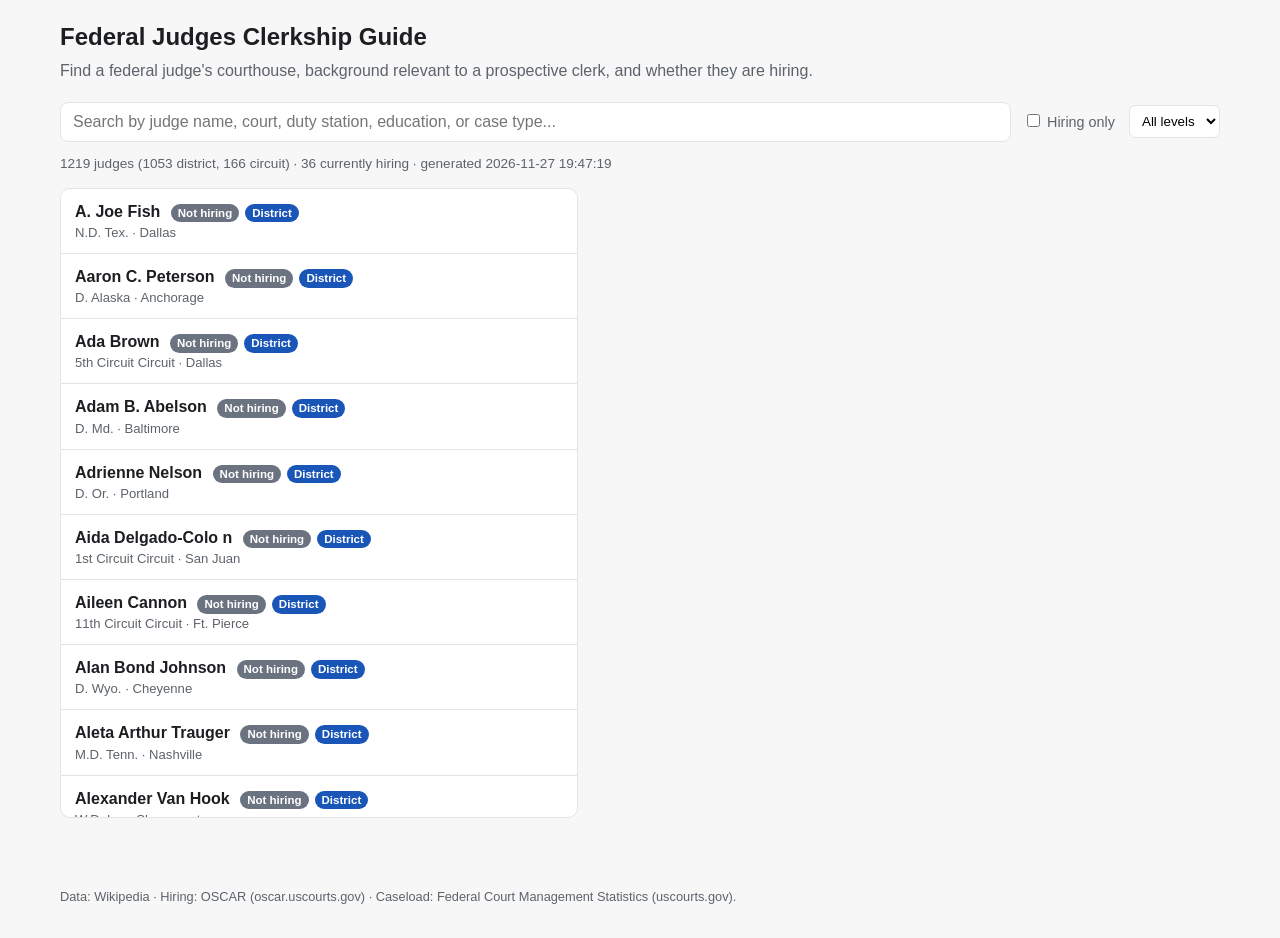
<file: app/index.html>
<!DOCTYPE html>
<html lang="en">
<head>
  <meta charset="utf-8" />
  <meta name="viewport" content="width=device-width, initial-scale=1" />
  <title>Federal Judges Clerkship Guide</title>
  <link rel="stylesheet" href="styles.css" />
</head>
<body>
  <header>
    <h1>Federal Judges Clerkship Guide</h1>
    <p>Find a federal judge's courthouse, background relevant to a prospective clerk, and whether they are hiring.</p>
  </header>

  <main id="app">
    <section class="toolbar">
      <input
        id="search"
        type="search"
        placeholder="Search by judge name, court, duty station, education, or case type..."
        autocomplete="off"
      />
      <div class="filters">
        <label><input type="checkbox" id="f-hiring" /> Hiring only</label>
        <label>
          <select id="f-level">
            <option value="">All levels</option>
            <option value="district">District</option>
            <option value="circuit">Circuit</option>
          </select>
        </label>
      </div>
    </section>

    <p id="stats" class="stats"></p>

    <div class="layout">
      <ul id="results" class="results"></ul>
      <aside id="detail" class="detail hidden"></aside>
    </div>
  </main>

  <footer>
    <p>Data: Wikipedia &middot; Hiring: OSCAR (oscar.uscourts.gov) &middot; Caseload: Federal Court Management Statistics (uscourts.gov).</p>
  </footer>

  <script src="app.js"></script>
</body>
</html>
</file>
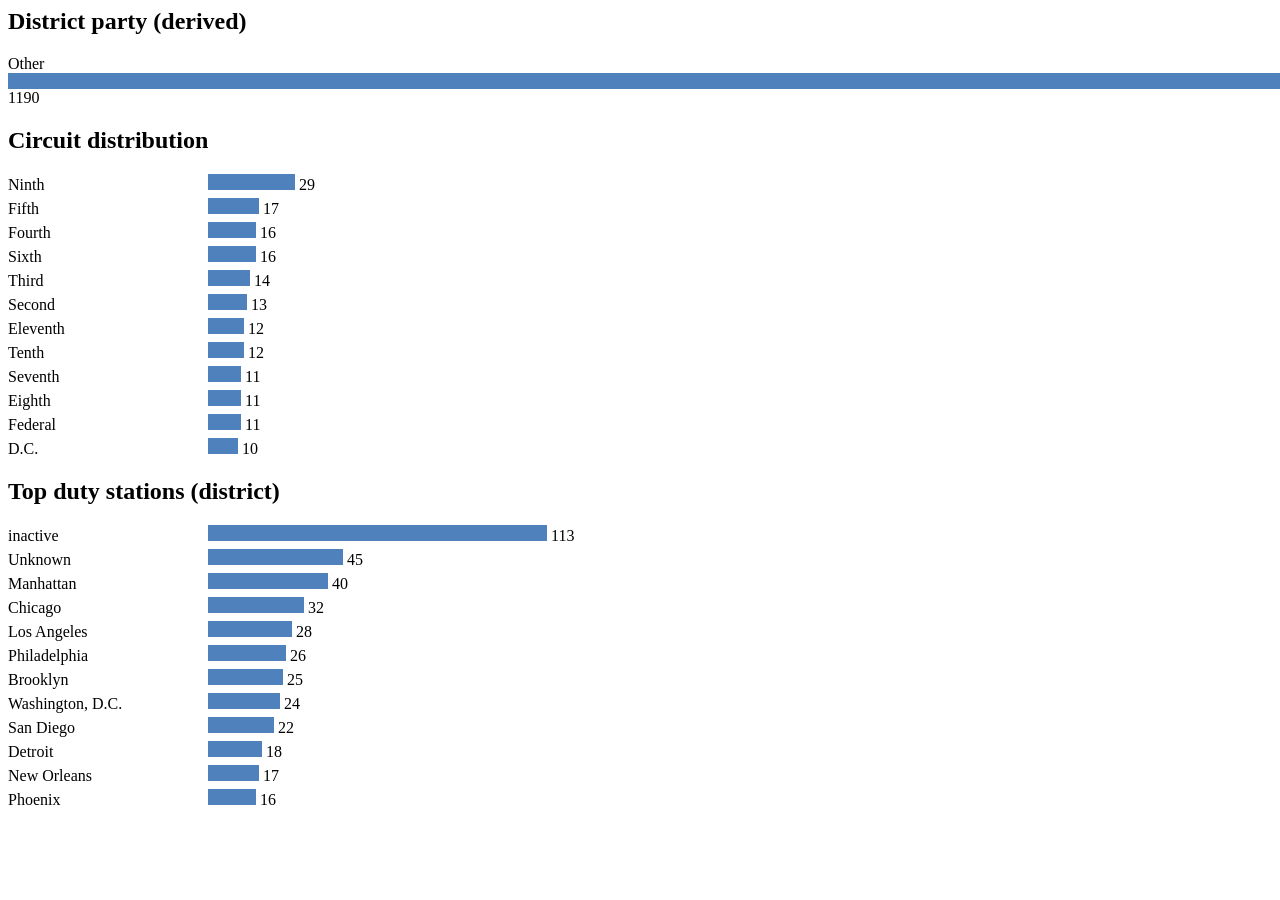
<file: analytics.html>
<html><body><h2>District party (derived)</h2><div style="margin:4px 0;"><span style="display:inline-block;width:200px;">Other</span><span style="background:#4f81bd;display:inline-block;height:16px;width:3570px;"></span> 1190</div><h2>Circuit distribution</h2><div style="margin:4px 0;"><span style="display:inline-block;width:200px;">Ninth</span><span style="background:#4f81bd;display:inline-block;height:16px;width:87px;"></span> 29</div><div style="margin:4px 0;"><span style="display:inline-block;width:200px;">Fifth</span><span style="background:#4f81bd;display:inline-block;height:16px;width:51px;"></span> 17</div><div style="margin:4px 0;"><span style="display:inline-block;width:200px;">Fourth</span><span style="background:#4f81bd;display:inline-block;height:16px;width:48px;"></span> 16</div><div style="margin:4px 0;"><span style="display:inline-block;width:200px;">Sixth</span><span style="background:#4f81bd;display:inline-block;height:16px;width:48px;"></span> 16</div><div style="margin:4px 0;"><span style="display:inline-block;width:200px;">Third</span><span style="background:#4f81bd;display:inline-block;height:16px;width:42px;"></span> 14</div><div style="margin:4px 0;"><span style="display:inline-block;width:200px;">Second</span><span style="background:#4f81bd;display:inline-block;height:16px;width:39px;"></span> 13</div><div style="margin:4px 0;"><span style="display:inline-block;width:200px;">Eleventh</span><span style="background:#4f81bd;display:inline-block;height:16px;width:36px;"></span> 12</div><div style="margin:4px 0;"><span style="display:inline-block;width:200px;">Tenth</span><span style="background:#4f81bd;display:inline-block;height:16px;width:36px;"></span> 12</div><div style="margin:4px 0;"><span style="display:inline-block;width:200px;">Seventh</span><span style="background:#4f81bd;display:inline-block;height:16px;width:33px;"></span> 11</div><div style="margin:4px 0;"><span style="display:inline-block;width:200px;">Eighth</span><span style="background:#4f81bd;display:inline-block;height:16px;width:33px;"></span> 11</div><div style="margin:4px 0;"><span style="display:inline-block;width:200px;">Federal</span><span style="background:#4f81bd;display:inline-block;height:16px;width:33px;"></span> 11</div><div style="margin:4px 0;"><span style="display:inline-block;width:200px;">D.C.</span><span style="background:#4f81bd;display:inline-block;height:16px;width:30px;"></span> 10</div><h2>Top duty stations (district)</h2><div style="margin:4px 0;"><span style="display:inline-block;width:200px;">inactive</span><span style="background:#4f81bd;display:inline-block;height:16px;width:339px;"></span> 113</div><div style="margin:4px 0;"><span style="display:inline-block;width:200px;">Unknown</span><span style="background:#4f81bd;display:inline-block;height:16px;width:135px;"></span> 45</div><div style="margin:4px 0;"><span style="display:inline-block;width:200px;">Manhattan</span><span style="background:#4f81bd;display:inline-block;height:16px;width:120px;"></span> 40</div><div style="margin:4px 0;"><span style="display:inline-block;width:200px;">Chicago</span><span style="background:#4f81bd;display:inline-block;height:16px;width:96px;"></span> 32</div><div style="margin:4px 0;"><span style="display:inline-block;width:200px;">Los Angeles</span><span style="background:#4f81bd;display:inline-block;height:16px;width:84px;"></span> 28</div><div style="margin:4px 0;"><span style="display:inline-block;width:200px;">Philadelphia</span><span style="background:#4f81bd;display:inline-block;height:16px;width:78px;"></span> 26</div><div style="margin:4px 0;"><span style="display:inline-block;width:200px;">Brooklyn</span><span style="background:#4f81bd;display:inline-block;height:16px;width:75px;"></span> 25</div><div style="margin:4px 0;"><span style="display:inline-block;width:200px;">Washington, D.C.</span><span style="background:#4f81bd;display:inline-block;height:16px;width:72px;"></span> 24</div><div style="margin:4px 0;"><span style="display:inline-block;width:200px;">San Diego</span><span style="background:#4f81bd;display:inline-block;height:16px;width:66px;"></span> 22</div><div style="margin:4px 0;"><span style="display:inline-block;width:200px;">Detroit</span><span style="background:#4f81bd;display:inline-block;height:16px;width:54px;"></span> 18</div><div style="margin:4px 0;"><span style="display:inline-block;width:200px;">New Orleans</span><span style="background:#4f81bd;display:inline-block;height:16px;width:51px;"></span> 17</div><div style="margin:4px 0;"><span style="display:inline-block;width:200px;">Phoenix</span><span style="background:#4f81bd;display:inline-block;height:16px;width:48px;"></span> 16</div></body></html>
</file>
<file: app/styles.css>
:root {
  --bg: #f7f7f8;
  --card: #ffffff;
  --ink: #1c1e21;
  --muted: #5c636a;
  --line: #e2e4e8;
  --accent: #1a4d8f;
  --red: #b3261e;
  --blue: #1a56b8;
  --gray: #6b7280;
  --green: #1b7f3b;
  --orange: #b25e00;
  --darkred: #8b1e1e;
}

* { box-sizing: border-box; }

body {
  margin: 0;
  font-family: -apple-system, BlinkMacSystemFont, "Segoe UI", Roboto, Helvetica, Arial, sans-serif;
  background: var(--bg);
  color: var(--ink);
  line-height: 1.45;
}

header {
  padding: 20px 20px 8px;
  max-width: 1200px;
  margin: 0 auto;
}
header h1 { margin: 0 0 4px; font-size: 1.5rem; }
header p { margin: 0; color: var(--muted); }

main { max-width: 1200px; margin: 0 auto; padding: 12px 20px 40px; }

.toolbar {
  display: flex;
  gap: 12px;
  align-items: center;
  flex-wrap: wrap;
  margin-bottom: 12px;
}
#search {
  flex: 1 1 320px;
  padding: 10px 12px;
  font-size: 1rem;
  border: 1px solid var(--line);
  border-radius: 8px;
  background: var(--card);
}
.filters { display: flex; gap: 14px; align-items: center; color: var(--muted); font-size: 0.9rem; }
.filters select {
  padding: 7px 8px;
  border: 1px solid var(--line);
  border-radius: 6px;
  background: var(--card);
}

.stats { color: var(--muted); font-size: 0.85rem; margin: 4px 0 14px; }

.layout {
  display: grid;
  grid-template-columns: 1fr 1.2fr;
  gap: 20px;
  align-items: start;
}

.results {
  list-style: none;
  margin: 0;
  padding: 0;
  max-height: 70vh;
  overflow-y: auto;
  border: 1px solid var(--line);
  border-radius: 10px;
  background: var(--card);
}
.results li {
  padding: 11px 14px;
  border-bottom: 1px solid var(--line);
  cursor: pointer;
}
.results li:last-child { border-bottom: none; }
.results li:hover { background: #f0f3f8; }
.results li.active { background: #e7eefb; }
.results .name { font-weight: 600; }
.results .sub { color: var(--muted); font-size: 0.82rem; }
.badge {
  display: inline-block;
  padding: 1px 7px;
  border-radius: 999px;
  font-size: 0.72rem;
  font-weight: 600;
  color: #fff;
  margin-left: 6px;
}
.badge.hiring { background: var(--green); }
.badge.not-hiring { background: var(--gray); }
.badge.district { background: var(--blue); }
.badge.circuit { background: var(--accent); }
.badge.chief { background: #7b2d8b; }
.badge.senior { background: #4a5568; }
.badge.party-democrat { background: var(--blue); }
.badge.party-republican { background: var(--red); }

.detail {
  border: 1px solid var(--line);
  border-radius: 10px;
  background: var(--card);
  padding: 18px;
  max-height: 70vh;
  overflow-y: auto;
}
.detail.hidden { display: none; }
.detail h2 { margin: 0 0 2px; font-size: 1.25rem; }
.detail .court { color: var(--muted); margin: 0 0 14px; }

.kv { display: grid; grid-template-columns: 150px 1fr; gap: 6px 14px; margin: 0 0 16px; }
.kv dt { color: var(--muted); font-size: 0.85rem; }
.kv dd { margin: 0; }

.hiring-box {
  border: 1px solid var(--line);
  border-left: 4px solid var(--gray);
  border-radius: 8px;
  padding: 12px 14px;
  margin: 0 0 16px;
  background: #fbfbfc;
}
.hiring-box.yes { border-left-color: var(--green); }
.hiring-box.yes.recent { border-left-color: var(--orange); }
.hiring-box.yes.stale { border-left-color: var(--darkred); }
.hiring-box h3 { margin: 0 0 4px; font-size: 1rem; }

.links { display: flex; flex-wrap: wrap; gap: 8px; margin-top: 6px; }
.links a {
  font-size: 0.82rem;
  color: var(--accent);
  text-decoration: none;
  border: 1px solid var(--line);
  border-radius: 6px;
  padding: 5px 9px;
}
.links a:hover { background: #f0f3f8; }

.bio { font-size: 0.9rem; color: #33373c; }

.section { margin: 0 0 16px; }
.section h3 { margin: 0 0 6px; font-size: 1rem; color: var(--ink); }
.section h4 { margin: 0 0 4px; font-size: 0.85rem; color: var(--muted); text-transform: uppercase; letter-spacing: 0.3px; }
.section-text { margin: 0; font-size: 0.88rem; color: #33373c; white-space: pre-wrap; line-height: 1.5; }
.section-text.small { font-size: 0.82rem; color: var(--muted); }

.caseload { border: 1px solid var(--line); border-radius: 8px; padding: 12px 14px; background: #fbfbfc; }
.caseload h3 { margin: 0 0 10px; }
.caseload-kv { grid-template-columns: 160px 1fr; margin-bottom: 10px; }
.caseload-types { margin-top: 10px; }

footer { max-width: 1200px; margin: 0 auto; padding: 18px 20px; color: var(--muted); font-size: 0.8rem; }

@media (max-width: 820px) {
  .layout { grid-template-columns: 1fr; }
  .results, .detail { max-height: none; }
}
</file>
